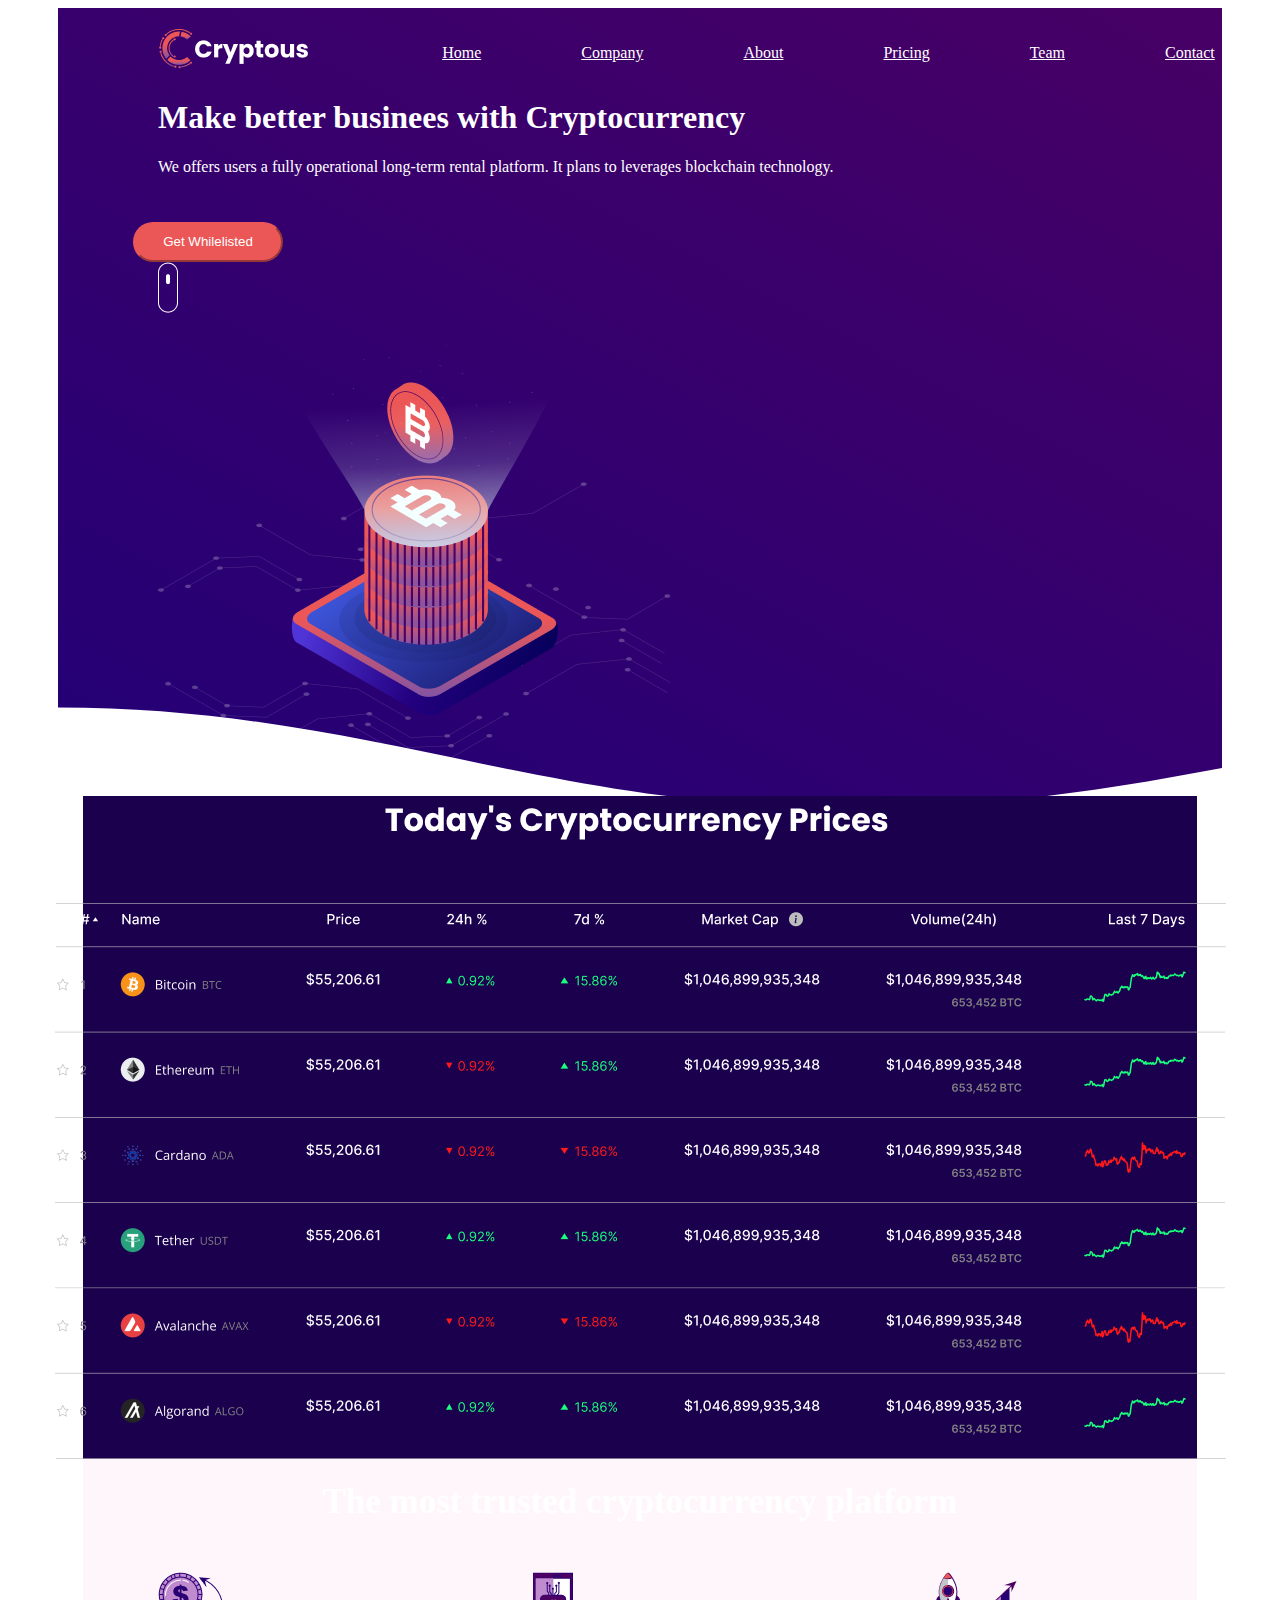
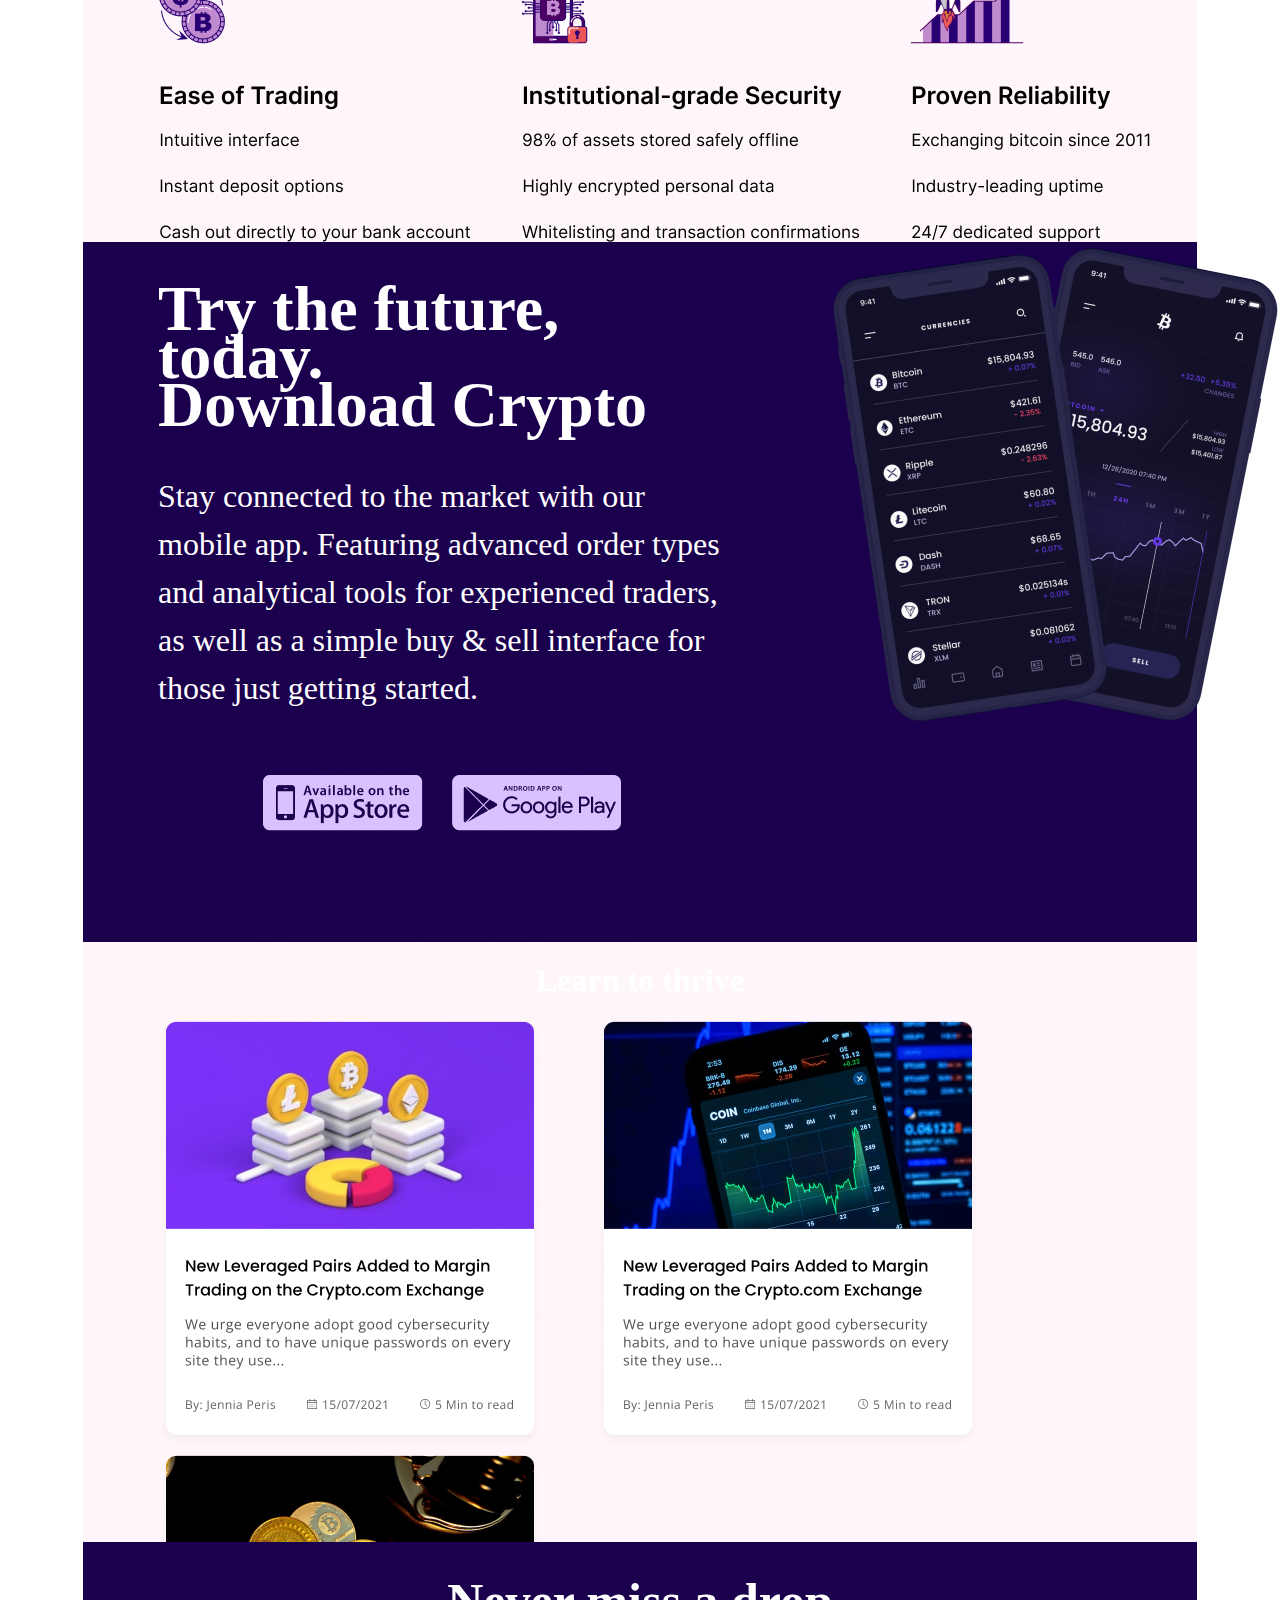
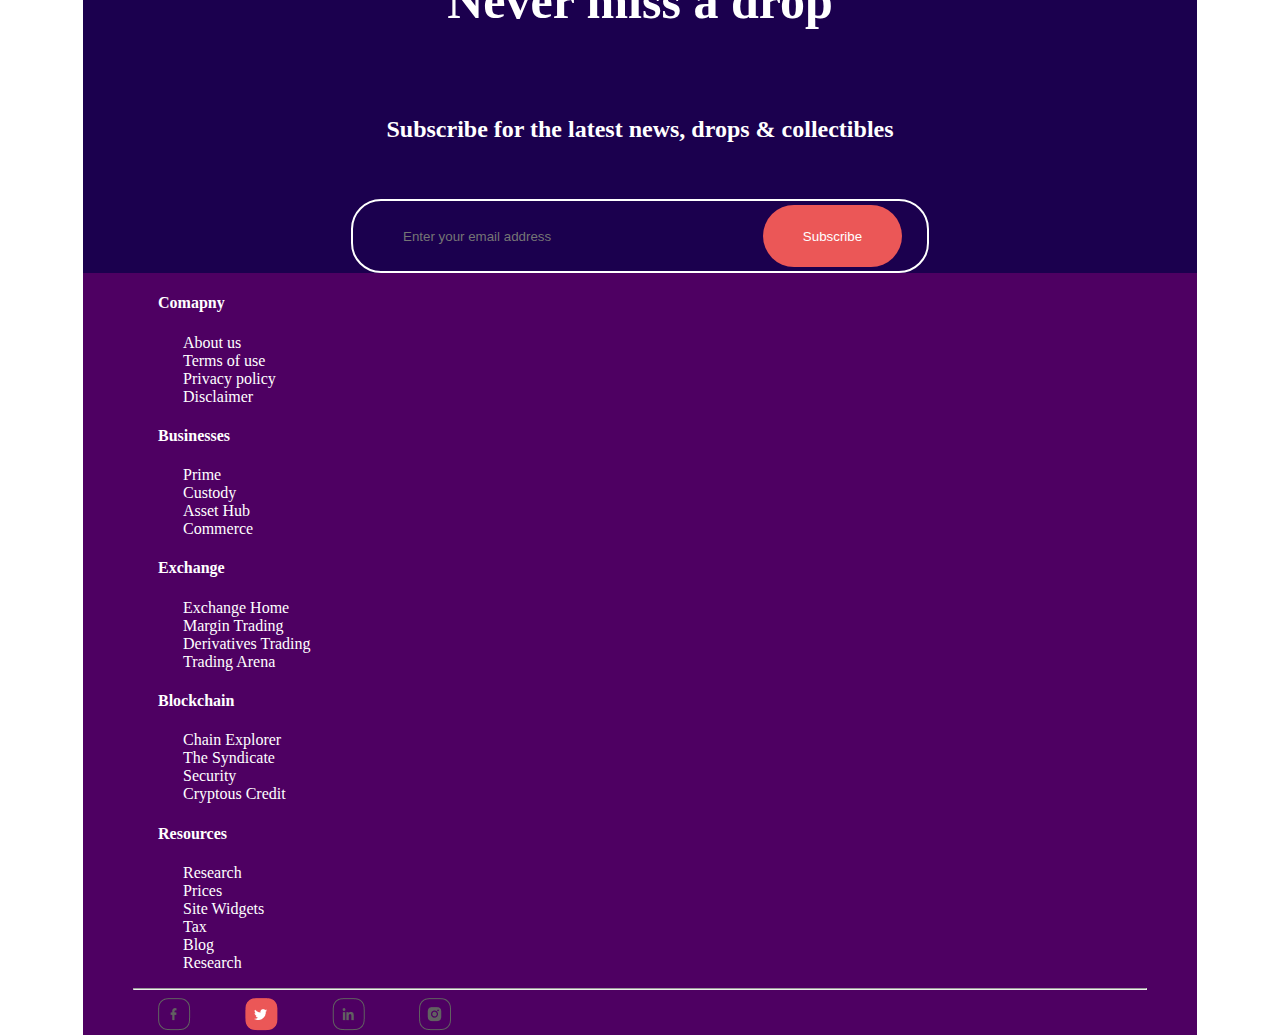
<file: index.html>
<!DOCTYPE html>
<html lang="en">
  <head>
    <meta charset="UTF-8" />
    <meta name="viewport" content="width=device-width, initial-scale=1.0" />
    <title>LandingPage20231011</title>
    <link rel="stylesheet" href="style.css" />
  </head>
  <body>
    <div class="container-a1">
      <header>
        <div class= "logotipas">
          <img src="logo.png" alt="" />
        </div>
        <div class="navigacija">
          <nav>
              <ul class="navi1">
                <li class="navi"><a href="#">Home</a></li>
                <li class="navi"><a href="#">Company</a></li>
                <li class="navi"><a href="#">About</a></li>
                <li class="navi"><a href="#">Pricing</a></li>
                <li class="navi"><a href="#">Team</a></li>
                <li class="navi"><a href="#">Contact</a></li>
                <li class="navi"><a href="#">Blog</a></li>
              </ul>
          </nav>
        </div>
        <button class="btn">Trade Now</button>
      </header>
      <div class="container-a1-vidus"><div class="text">
        <h1>Make better businees with Cryptocurrency</h1>
        <p>
          We offers users a fully operational long-term rental platform.
           It plans to leverages blockchain technology.
        </p>
      </div>
      <div><button class="btn1">Get Whilelisted</button>
      </div>
      <div class="scrol"><img src="scrool.png" alt="" />
      </div>
      <div class="iliustration">
        <img src="illustration.png" alt="" />
      </div>
    </div>


    <div class="container-a2">
      <div class="table">
        <img src="table.png" alt="" />
      </div>
    </div>


    <div class="container-a3">
      <h1>The most trusted cryptocurrency platform</h1>
      <div class="ease">
        <img src="01.png" alt="" />
        <img src="02.png" alt="" />
        <img src="03.png" alt="" />
      </div>
    </div>
    <div class="container-a4">
      <div class="text4">
        <h1>Try the future, today. <br> Download Crypto</h1>
        <p>
          Stay connected to the market with our mobile app. Featuring advanced
          order types and analytical tools for experienced traders, as well as a 
          simple buy & sell interface for those just getting started.
        </p>
        <div class="btn3-bnt4">
          <img src="purple button.png" alt="">
          <!--<button class="btn3">
            <img src="AppStore.png" alt="" />
          </button>
          <button class="btn4">
            <img src="GooglePlay.png" alt="" />
          </button>-->
        </div>
      </div>
      <div class="">
        <img src="tlfn2.png" alt="" />
      </div>
      <div class="shape">
        <img src="shape.png" alt="">
      </div>
    </div>
    <div class="container-a5">
      <h1>Learn to thrive</h1>
      <div>
        <img src="04.png" alt="" />
        <img src="05.png" alt="" />
        <img src="06.png" alt="" />
      </div>
    </div>
    
    <div class="container-a6">
      <h1>Never miss a drop</h1>
      <h6>Subscribe for the latest news, drops & collectibles</h6>
      <div class="email1">
        <input type="email" placeholder="Enter your email address " />
        <button class="bnt5">Subscribe</button>
      </div>
    </div>

    <!--<div class="container-a6-1">
      <h1>Testas</h1>
      <div class="">
        <h4>Comapny</h4>
        <ul>
          <li>About us</li>
          <li>Terms of use</li>
          <li>Privacy policy</li>
          <li>Disclaimer</li>
        </ul>
      </div>
      <div class="">
        <h4>Businesses</h4>
        <ul>
          <li>Prime</li>
          <li>Custody</li>
          <li>Asset Hub</li>
          <li>Commerce</li>
        </ul>
      </div>
      <div class="">
        <h4>Exchange</h4>
        <ul>
          <li>Exchange Home</li>
          <li>Margin Trading</li>
          <li>Derivatives Trading</li>
          <li>Trading Arena</li>
        </ul>
      </div>
      <div class="">
        <h4>Blockchain</h4>
        <ul>
          <li>Chain Explorer</li>
          <li>The Syndicate</li>
          <li>Security</li>
          <li>Cryptous Credit</li>
        </ul>
      </div>
      <div class="">
        <h4>Resources</h4>
        <ul>
          <li>Research</li>
          <li>Prices</li>
          <li>Site Widgets</li>
          <li>Tax</li>
          <li>Blog</li>
          <li>Research</li>
        </ul>
      </div>


      <div class="line">
        <hr>
        <div class="4icons">
          <img src="Icon 1.png" alt="">
          <img src="Icon 2.png" alt="">
          <img src="Icon 3.png" alt="">
          <img src="Icon 4.png" alt="">
        </div>
        

      </div>
    </div>-->

      <!--<div class="container-a7">
        <div class="">
          <h3>Company</h3>
          <h6>
            About us <br />Terms of use <br />
            Privacy <br />Policy <br />Disclaimer
            </h6>
        </div>

        <div class="">
          <h3>Businesses</h3>
          <h6>Prime <br />Custody <br />Asset <br />Hub <br />Commerce</h6>
        </div>
        <div class="">
          <h3>Exchange</h3>
          <h6>
            Exchange Home <br />Margin Trading <br />Derivatives Trading
            <br />Trading Arena
          </h6>
        </div>
        <div class="">
          <h3>Blockchain</h3>
          <h6>
            Chain Explorer <br />The Syndicate <br />Security <br />Cryptous
            Credit
          </h6>
        </div>
        <div class="">
          <h3>Resources</h3>
          <h6>Prices <br>Site <br>Widgets <br>Tax <br>Blog <br>Research</h6>
          <hr>
          <div class="footer">
            <h6>Copyright 2021, Cryptous</h6>
            <div class="">
            <button class=""><img src="Icon 1.png" alt="" /></button>
            <button class=""><img src="Icon 2.png" alt="" /></button>
            <button class=""><img src="Icon 3.png" alt="" /></button>
            <button class=""><img src="Icon 4.png" alt="" /></button>
          </div>
        </div>
      </div>
    </div>-->


    <div class="container-a7new">
      <div class="ddd">
        <h4>Comapny</h4>
        <ul>
          <li>About us</li>
          <li>Terms of use</li>
          <li>Privacy policy</li>
          <li>Disclaimer</li>
        </ul>
      </div>
      <div class="">
        <h4>Businesses</h4>
        <ul>
          <li>Prime</li>
          <li>Custody</li>
          <li>Asset Hub</li>
          <li>Commerce</li>
        </ul>
      </div>
      <div class="">
        <h4>Exchange</h4>
        <ul>
          <li>Exchange Home</li>
          <li>Margin Trading</li>
          <li>Derivatives Trading</li>
          <li>Trading Arena</li>
        </ul>
      </div>
      <div class="">
        <h4>Blockchain</h4>
        <ul>
          <li>Chain Explorer</li>
          <li>The Syndicate</li>
          <li>Security</li>
          <li>Cryptous Credit</li>
        </ul>
      </div>
      <div class="">
        <h4>Resources</h4>
        <ul>
          <li>Research</li>
          <li>Prices</li>
          <li>Site Widgets</li>
          <li>Tax</li>
          <li>Blog</li>
          <li>Research</li>
        </ul>
      </div>

      <div class="line">
        <hr>
      </div>      
        <div class="FOURicons">
          <img src="Icon 1.png" alt="">
          <img src="Icon 2.png" alt="">
          <img src="Icon 3.png" alt="">
          <img src="Icon 4.png" alt="">
        </div>
      </div>

      <!--<div class="footer">
        <h6>Copyright 2021, Cryptous</h6>
        <div class="">
          <button class=""><img src="Icon 1.png" alt="" /></button>
          <button class=""><img src="Icon 2.png" alt="" /></button>
          <button class=""><img src="Icon 3.png" alt="" /></button>
          <button class=""><img src="Icon 4.png" alt="" /></button>
      </div>-->

    </div>


    <!--<div class="test1">
      <div class="">
        <div>
          <h4>Comapny</h4>
          <ul>
            <li>About us</li>
            <li>Terms of use</li>
            <li>Privacy policy</li>
            <li>Disclaimer</li>
          </ul>  
        </div>
      </div>
      <div class="line">
        <hr>
      </div>
      <div class="line">
        <hr>
      </div>


    </div>-->

    


            
    
  </body>
</html>
</file>
<file: style.css>
/*.container {
    height: 600px;
    
}*/

*{
    box-sizing: border-box;
padding-left: 25px;
padding-right: 25px;

}

.container-a1{
    width: 100%;
    color: white;
    height: 800px;
    background-image: url(bg.svg);
    background-size: cover;
    background-repeat: no-repeat;
    display: flex;
    flex-direction: column;

}
.logotipas {
    margin-top: 20px;
}
header {
    color: white;
    width: 100%;
    display: flex;
    justify-content: space-between;
    height: 10rem;
    

}
.navigacija {
    display: flex;
    justify-content: center;
    align-items: center;
    width: 100%;
    margin-top: 20px;
}
.navigacija ul{
    width: 100%;
    list-style: none;
    display: flex;
    justify-content: space-around;
    align-items: center;

}
.navi a{
    color: rgb(255, 255, 255);
    
}
.btn{
    border-radius: 50px;
    height: 50px;
    width: 200px;
    border-color: rgba(235, 87, 87, 1);
    background: #460166;
    /*margin-right: 65px;*/
    color: white;  
    /*padding: 15px, 30px, 15px, 30px;*/
    display: block;
    /*gap: 10px;*/
    /*margin-top: 31px;*/       
}
.btn1{
    border-radius: 50px;
    border-color: rgba(235, 87, 87, 1);
    background: rgba(235, 87, 87, 1);
    color: rgba(255, 255, 255, 1);
    width: 150px;
    height: 40px;
    margin-top: 30px;
}
/*.scrol {
}*/


.container-a1-vidus{
    display: flex;
    flex-direction: column;
    z-index: 9999;
    }


.ease {
    width: 100%;
    display: flex;
    justify-content: space-around;
    align-items: center;

}


.container-a2{
    display: flex;
    align-items: center;
    justify-content: center;
    height: 800px;
    width: 100%;
    background-color:#1B004E;
}
.table{
    display: flex;
    align-items: center;
    justify-content: center;
width: 100%;
}
.container-a3{
width: 100%;
    background-color:#FFF6FB;
}
.container-a3 h1{
    text-align: center;
    font-size: 35px;
    margin-bottom: 50px;
}


.container-a4{
    display: flex;

    height: 700px;
    background-color: #1B004E;
}
.text4{
    color: white;
    font-size: 32px;
    line-height: 48px;
}
/*.text4 btn3-btn4{
    display: flex;
    justify-content: space-between;
}*/
.shape{
padding-right: 200px;
}

.container-a5{
    height: 600px;
    background-color: #FFF6FB;
}
.container-a5 h1{
    font-size: 32px;
    line-height: 32px;
    text-align: center;

}
.container-a6{
    display: flex;
    flex-direction: column;
    align-items: center;
    height: 600px;
    background-color:#1B004E;
}
.container-a6-1{
    height: 800px;
    background-color: yellow;
    color: #460166;
    text-align: center;
    display: f;

}
.container-a6 h1{
    color: white;
    text-align: center;
    font-size: 50px;
    line-height: 50px;
}
.email1{
    border: 2px solid white;
    border-radius: 30px;
    height: 74px;
    width: 578px;
    align-items: center;
    display: flex;
    justify-content: space-between;
    


}
.email1 input{
    background-color: #1b004e;
    border: none;
    color: white;
    /*wi*/
    

    

}
.container-a6 button{
    width: 139px;
    height: 62px;
    border-radius: 31px;
    background-color: rgba(235, 87, 87, 1);
    border: none;
    color: white;
}
.container-a6 h6{
    color: white;
    text-align: center;
    font-size: 24px;
    line-height: 28px;
}
.container-a7{
    display: flex;
    justify-content: space-between;
    background: linear-gradient(227.07deg, #4E0062 0.43%, #220076 99.56%);
}
.container-a7 div h3{
    color: white;
    font-size: 18px;
    line-height: 22px;
    
}
.container-a7 div h6{
    color:rgba(230, 230, 230, 1);
    font-size: 17px;
    line-height: 24px;
    /*pakeisti h6 i "p"*/
}
.container-a7new{
    width: 100%;
    background-color: #4E0062;
    display: ;

}
.container-a7new ul{
    list-style: none;
}

.FOURicons{

}

/*.footer{
    color:rgba(230, 230, 230, 1);


}*/

.test {
    width: 100%;
    background-color: #4E0062;
    color: wheat;
    /*display:flex;*/
    text-align: center;
    justify-content: center;/*i6centruoja*/
    align-items: center;

}
.test ul{
    list-style: none;
    /*size: 10px;*/
    /*color: white;*/
}
/*.test1 {
    width: 100%;
    background-color: yellow;
    color: rgb(54, 8, 8);
    display: flex;
    justify-content: center;
    align-items: center;
}
*/
</file>
